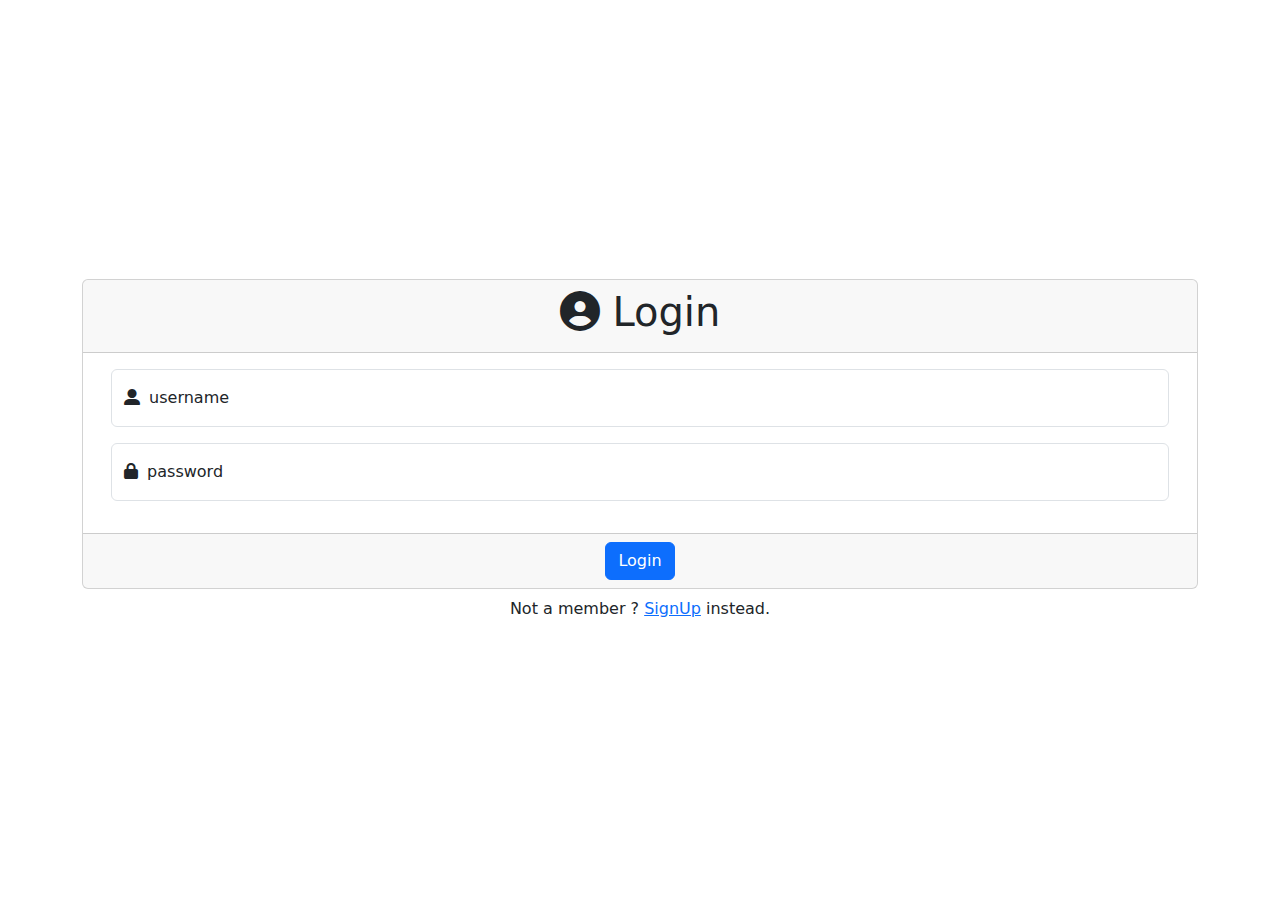
<file: adminReports.html>
<!DOCTYPE html>
<html lang="en">

<head>
    <script type="module" src="./router/BeforePageEnterMiddleware.mjs"></script>


    <meta charset="UTF-8">
    <meta http-equiv="X-UA-Compatible" content="IE=edge">
    <meta name="viewport" content="width=device-width, initial-scale=1.0">
    <title>Admin Reports </title>
    <link rel="stylesheet" href="./assets/css/main.css">
    <style>

    </style>
</head>

<body>
    <navbar-component></navbar-component>

    <main class="container mt-3">
        <h3 class="mb-4">Select Target Date of the Report</h3>
        <div class="row mb-3 justify-content-evenly ">
            <div class="col-12">
                <div class="form-floating ">
                    <input class="form-control" name="date" type="date" id="date" placeholder="Date">
                    <label for="date">
                        <i class="fa-solid fa-calendar-days"></i>
                        Date</label>
                    <div id="date-feedback" class="invalid-feedback">Please Provide a valid Date
                    </div>
                </div>
            </div>
        </div>
        <div class="row mb-3 justify-content-between px-5 ">
            <div class="form-check col-auto">
                <input class="form-check-input" type="radio" name="filter" value="all" id="all" checked>
                <label class="form-check-label" for="all">
                    All Employees
                </label>
            </div>

            <div class="form-check col-auto">
                <input class="form-check-input" type="radio" name="filter" value="absence" id="absence">
                <label class="form-check-label" for="absence">
                    Absence only
                </label>
            </div>

            <div class="form-check col-auto">
                <input class="form-check-input" type="radio" name="filter" value="presence" id="presence">
                <label class="form-check-label" for="presence">
                    Presence only
                </label>
            </div>

            <div class="form-check col-auto">
                <input class="form-check-input" type="radio" name="filter" value="late_presence" id="late_presence">
                <label class="form-check-label" for="late_presence">
                    Presence and Late
                </label>
            </div>
        </div>
        <div class="container  mt-3 text-center">
            <table class="table w-100 table-bordered border-secondary ">
                <thead>
                    <tr class="fw-semibold">
                        <td>
                            <i class="fa-solid fa-user me-2 text-primary"></i>
                            User
                        </td>
                        <td>State</td>
                        <td>
                            <i class="fa-solid fa-arrow-right-to-bracket me-2 text-primary"></i>
                            Arrive At
                        </td>
                        <td>
                            Leave At
                            <i class="fa-solid fa-arrow-right-from-bracket ms-2 text-primary"></i>
                        </td>
                    </tr>
                </thead>
                <tbody id="table_data">
                    <tr>
                        <td colspan="4">
                            No data
                        </td>
                    </tr>
                </tbody>
            </table>
        </div>
    </main>

    <script type="module">
        import { convertDateObjToHTMLStringFormat, getValueOfRadio } from "./utils/utilities.mjs"
        import useAttendanceResource from "./db/useAttendanceResource.mjs"
        addEventListener("load", updateUI);

        let useAttendance = useAttendanceResource()
        let tbody = document.getElementById("table_data")

        let dateElm = document.getElementById("date");
        dateElm.addEventListener("change", updateUI)
        dateElm.value = convertDateObjToHTMLStringFormat(new Date())

        let filterElements = document.getElementsByName("filter");
        [].forEach.call(filterElements, (elm) => {
            elm.addEventListener("click", updateUI)
        })

        let filterSchema = {
            "all": [],
            "absence": [(elm) => { return elm.state === "absence" }],
            "presence": [(elm) => { return elm.state === "presence" }],
            "late_presence": [(elm) => { return elm.state === "presence" && new Date(elm.inTime) > useAttendance.createArriveDateObj(dateElm.value) }]
        }
        let now = new Date();
        let officialDeparture = useAttendance.createLeaveDateObj(dateElm.value);

        function updateUI(e) {
            let data = useAttendance.getFullReportOfSelectedDay(new Date(dateElm.value))
            let filterValue = getValueOfRadio("filter")
            if (data !== -1) {
                tbody.innerHTML = ""
                data.forEach((elm) => {
                    if (!filterSchema[filterValue].reduce((acc, fn) => acc && fn(elm), true)) {
                        return;
                    }
                    let tr = document.createElement("tr")
                    tr.classList.add("border-secondary")
                    switch (elm.state) {
                        case "absence":
                            tr.classList.add("table-danger")
                            break;
                        case "presence":
                            tr.classList.add("table-success")
                            break;
                    }
                    tr.innerHTML =
                        `
                    <td>${elm.fullName}</td>
                    <td>${elm.state === "presence" ? '<i class="fa-solid fa-check"></i>' : '<i class="fa-solid fa-xmark"></i>'}</td>
                    <td>${elm.inTime === "-" ? "-" : (new Date(elm.inTime)).toLocaleTimeString()}</td>
                    <td>${elm.outTime === "-" ?
                            "-" :
                            (elm.isGone || now >= officialDeparture ?
                                (new Date(elm.outTime)).toLocaleTimeString()
                                : "-")

                        }</td>
                `
                    tbody.appendChild(tr);
                })
            }
            else {
                tbody.innerHTML =
                    `
                <tr>
                <td colspan="4">
                    No data
                </td>
                    </tr>
                `
            }

        }

    </script>




    <script type="module" src="./components/navbar.mjs"></script>
    <script src="https://cdn.jsdelivr.net/npm/bootstrap@5.2.3/dist/js/bootstrap.bundle.min.js"
        integrity="sha384-kenU1KFdBIe4zVF0s0G1M5b4hcpxyD9F7jL+jjXkk+Q2h455rYXK/7HAuoJl+0I4"
        crossorigin="anonymous"></script>
</body>

</html>
</file>
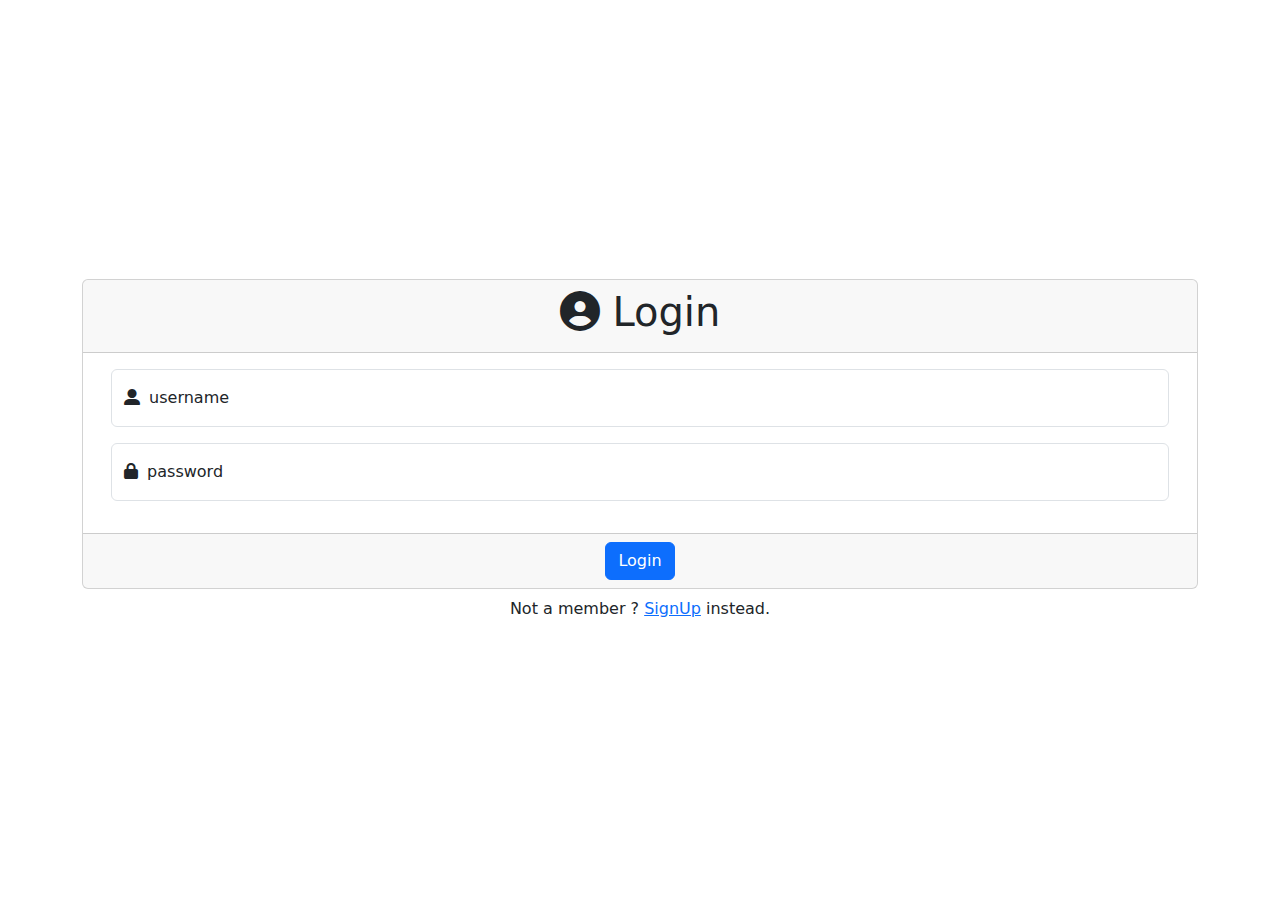
<file: attendance.html>
<!DOCTYPE html>
<html lang="en">

<head>
    <script type="module" src="./router/BeforePageEnterMiddleware.mjs"></script>


    <meta charset="UTF-8">
    <meta http-equiv="X-UA-Compatible" content="IE=edge">
    <meta name="viewport" content="width=device-width, initial-scale=1.0">
    <title>Attendance</title>
    <link rel="stylesheet" href="./assets/css/main.css">
    <style>
        main {
            height: 80vh;
            display: flex;
            justify-content: center;
            align-items: center;
            position: relative;
        }

        #alert-wrapper {
            width: calc(90% - 2rem);
            position: absolute;
            top: 1rem;
            left: 2rem;
            z-index: 2;
        }
    </style>
</head>

<body>
    <navbar-component></navbar-component>

    <main class="container mt-3">
        <div id="alert-wrapper"></div>
        <div class="card" style="width: 80%;">
            <div class="card-header">
                <h2>Attendance</h2>
            </div>
            <div class="card-body">
                <form novalidate name="attendance" id="attendance">
                    <div class="form-floating">
                        <input type="text" class="form-control" id="username" name="username" placeholder="username">
                        <label for="username">
                            <i class="fas fa-user me-2"></i>
                            Username</label>
                        <div id="username-feedback" class="invalid-feedback"></div>
                    </div>
                    <div id="form-feedback" class="text-danger small d-none">

                    </div>
                </form>
            </div>
            <div class="card-footer">
                <button class="btn btn-primary" type="submit" form="attendance">
                    Confirm Attendance
                </button>
            </div>
        </div>
    </main>


    <script type="module">
        import { required } from "./validation/validationFunctions.mjs"
        import { resetForm, addValidationHandlerToFormElementsAtEvent, ValidateFormElements, showServerSideValidation } from "./validation/validationUtils.mjs"
        import useAttendanceResource from "./db/useAttendanceResource.mjs"
        import { getDataFromForm, appendAlert } from "./utils/utilities.mjs"

        let useAttendance = useAttendanceResource()
        let attendanceSchema = {
            username: [required]
        }
        let attendanceForm = document.forms["attendance"];
        addValidationHandlerToFormElementsAtEvent(attendanceForm, attendanceSchema, "blur")
        attendanceForm.addEventListener("submit", (event) => {
            event.preventDefault()
            event.stopPropagation()
            attendanceForm.classList.add("was-validated");
            ValidateFormElements(attendanceForm, attendanceSchema)
            if (!event.target.checkValidity()) return;
            let user = getDataFromForm(attendanceForm);
            try {
                let data = useAttendance.addAttendance(user.username);
                let msg = `
                    ${data.firstName} ${data.lastName} 
                    <br/> 
                    <i class="fa-solid fa-arrow-right-to-bracket me-2 text-primary"></i> 
                    Arrive in : ${new Date(data.inTime).toLocaleString()} 
                    ${data.isGone ?
                        `<br/> 
                        <i class="fa-solid fa-arrow-right-from-bracket me-2 text-primary"></i> 
                        Leave in : ${new Date(data.outTime).toLocaleString()}`
                        :
                        ``}
                    `
                appendAlert(msg, "success", document.getElementById("alert-wrapper"))
                resetForm(attendanceForm);
            } catch (err) {
                console.error(err);
                showServerSideValidation(err, attendanceForm);
            }
        })


    </script>

    <script type="module" src="./components/navbar.mjs"></script>


    <script src="https://cdn.jsdelivr.net/npm/bootstrap@5.2.3/dist/js/bootstrap.bundle.min.js"
        integrity="sha384-kenU1KFdBIe4zVF0s0G1M5b4hcpxyD9F7jL+jjXkk+Q2h455rYXK/7HAuoJl+0I4"
        crossorigin="anonymous"></script>
</body>

</html>
</file>
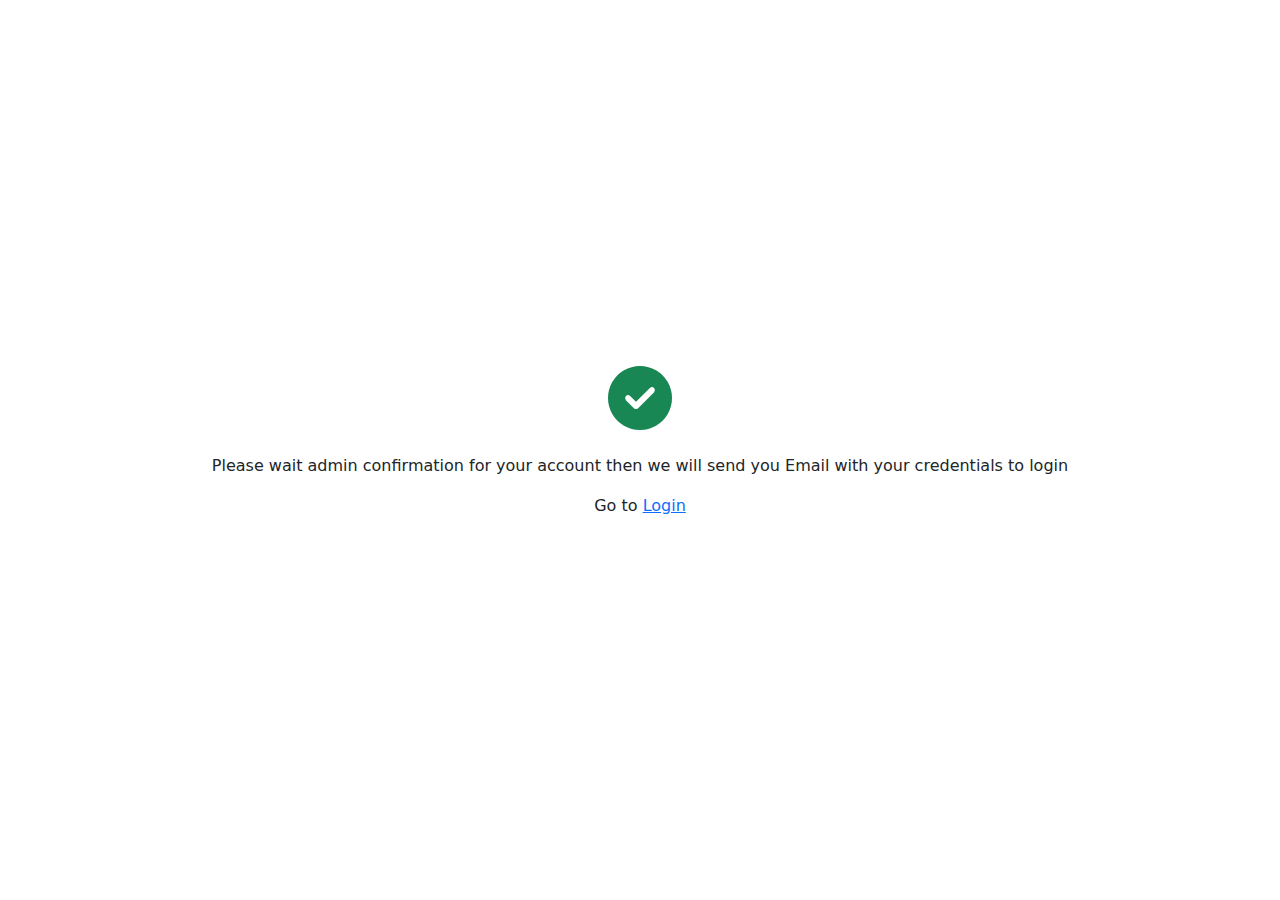
<file: confirmationWait.html>
<!DOCTYPE html>
<html lang="en">

<head>
    <meta charset="UTF-8">
    <meta http-equiv="X-UA-Compatible" content="IE=edge">
    <meta name="viewport" content="width=device-width, initial-scale=1.0">
    <script type="module" src="./router/BeforePageEnterMiddleware.mjs"></script>
    <title>SignUp-Wait confirm from Admin</title>
    <link rel="stylesheet" href="./assets/css/main.css">
    <style>
        body {
            height: 100vh;
            display: flex;
            justify-content: center;
            align-items: center;
        }
    </style>
</head>

<body>
    <div class="container text-center ">
        <i class="fas fa-check-circle fa-4x text-success mb-4"></i>
        <p>Please wait admin confirmation for your account then we will send you Email with your
            credentials to login
        </p>
        <p> Go to <a href="./login.html">Login</a></p>

    </div>
    <script src="https://cdn.jsdelivr.net/npm/bootstrap@5.2.3/dist/js/bootstrap.bundle.min.js"
        integrity="sha384-kenU1KFdBIe4zVF0s0G1M5b4hcpxyD9F7jL+jjXkk+Q2h455rYXK/7HAuoJl+0I4"
        crossorigin="anonymous"></script>
</body>

</html>
</file>
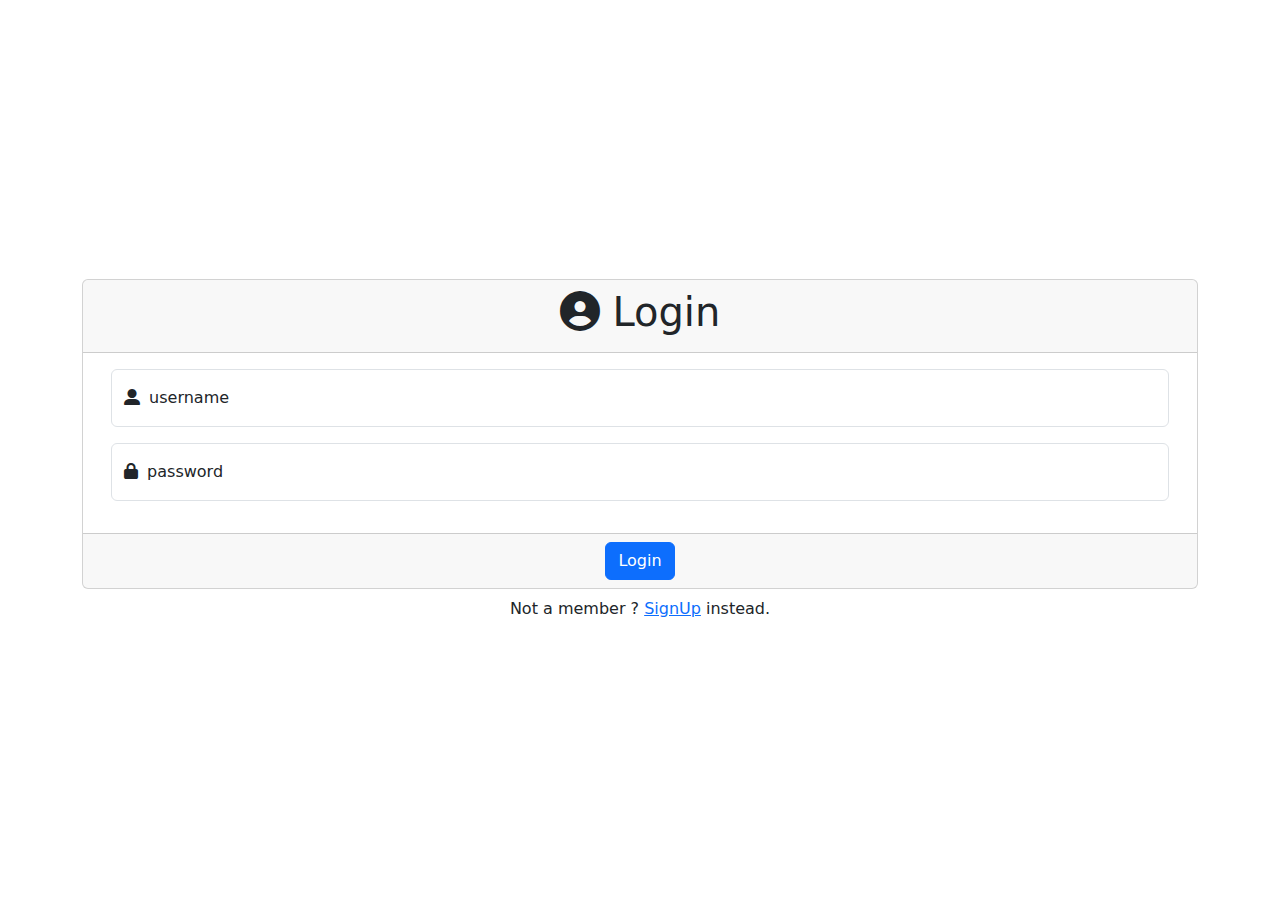
<file: home.html>
<!DOCTYPE html>
<html lang="en">

<head>
    <script type="module" src="./router/BeforePageEnterMiddleware.mjs"></script>


    <meta charset="UTF-8">
    <meta http-equiv="X-UA-Compatible" content="IE=edge">
    <meta name="viewport" content="width=device-width, initial-scale=1.0">
    <title>Home</title>
    <link rel="stylesheet" href="./assets/css/main.css">
    <style>

    </style>
</head>

<body>
    <navbar-component></navbar-component>
    <main class="container mt-3">
        <h3 class="mb-4">Select Date Range of the Report</h3>
        <div class="row mb-3 justify-content-evenly ">
            <div class="col-12 col-md-5 m-2 m-md-0 p-0 px-2 px-md-0 ">
                <div class="form-floating ">
                    <input class="form-control" name="from_date" type="date" id="from_date" placeholder="From Date">
                    <label for="from_date">
                        <i class="fa-solid fa-calendar-days"></i>
                        From Date</label>
                    <div id="from_date-feedback" class="invalid-feedback">Please Provide a valid From Date
                    </div>
                </div>
            </div>
            <div class=" col-12 col-md-5 m-2 m-md-0 p-0 px-2 px-md-0">
                <div class="form-floating ">
                    <input class="form-control" name="to_date" type="date" id="to_date" placeholder="To Date">
                    <label for="to_date">
                        <i class="fa-solid fa-calendar-days"></i>
                        To Date</label>
                    <div id="to_date-feedback" class="invalid-feedback">Please Provide a valid To Date
                    </div>
                </div>
            </div>
        </div>
        <div class="container  mt-5 text-center">
            <table class="table w-100 table-bordered border-secondary ">
                <thead>
                    <tr class="fw-semibold">
                        <td>
                            <i class="fa-solid fa-calendar-days me-2 text-primary"></i>
                            Date
                        </td>
                        <td>State</td>
                        <td>
                            <i class="fa-solid fa-arrow-right-to-bracket me-2 text-primary"></i>
                            Arrive Time
                        </td>
                        <td>
                            Leave Time
                            <i class="fa-solid fa-arrow-right-from-bracket ms-2 text-primary"></i>
                        </td>
                    </tr>
                </thead>
                <tbody id="table_data">

                </tbody>
            </table>
        </div>
    </main>

    <script type="module">
        import { convertDateObjToHTMLStringFormat } from "./utils/utilities.mjs"
        import useCurrentUserResource from "./db/useCurrentUserResource.mjs"
        import useAttendanceResource from "./db/useAttendanceResource.mjs"
        let useAttendance = useAttendanceResource()
        let useCurrentUser = useCurrentUserResource()


        let fromDateElm = document.getElementById("from_date");
        let toDateElm = document.getElementById("to_date");

        fromDateElm.value = convertDateObjToHTMLStringFormat(new Date())
        toDateElm.value = convertDateObjToHTMLStringFormat(new Date())

        let now = new Date();
        let officialDeparture = useAttendance.createLeaveDateObj(toDateElm.value);

        fromDateElm.addEventListener("change", updateUI)
        toDateElm.addEventListener("change", updateUI)
        addEventListener("load", updateUI);


        let user = useCurrentUser.getCurrentUser();
        let tbody = document.getElementById("table_data")

        function updateUI(e) {
            let data = useAttendance.getAttendanceOfEmployeeInRange(user.username, new Date(fromDateElm.value), new Date(toDateElm.value))
            tbody.innerHTML = ""

            data.attendance.forEach((elm) => {
                let tr = document.createElement("tr")
                tr.classList.add("border-secondary")
                switch (elm.state) {
                    case "absence":
                        tr.classList.add("table-danger")
                        break;
                    case "presence":
                        tr.classList.add("table-success")
                        break;

                }

                tr.innerHTML =
                    `
                    <td>${(new Date(elm.date)).toLocaleDateString()}</td>
                    <td>${elm.state === "presence" ? '<i class="fa-solid fa-check"></i>' : '<i class="fa-solid fa-xmark"></i>'}</td>
                    <td>${elm.inTime === "-" ? "-" : (new Date(elm.inTime)).toLocaleTimeString()}</td>
                    <td>${elm.outTime === "-" ?
                        "-" :
                        (elm.isGone || now >= officialDeparture ?
                            (new Date(elm.outTime)).toLocaleTimeString()
                            : "-")

                    }</td>
                    
                    `
                //<td>${elm.outTime === "-" ? "-" : (elm.isGone ? (new Date(elm.outTime)).toLocaleTimeString() : "-")}</td>

                tbody.appendChild(tr);
            })
        }

    </script>


    <script type="module" src="./components/navbar.mjs"></script>
    <script src="https://cdn.jsdelivr.net/npm/bootstrap@5.2.3/dist/js/bootstrap.bundle.min.js"
        integrity="sha384-kenU1KFdBIe4zVF0s0G1M5b4hcpxyD9F7jL+jjXkk+Q2h455rYXK/7HAuoJl+0I4"
        crossorigin="anonymous"></script>
</body>

</html>
</file>
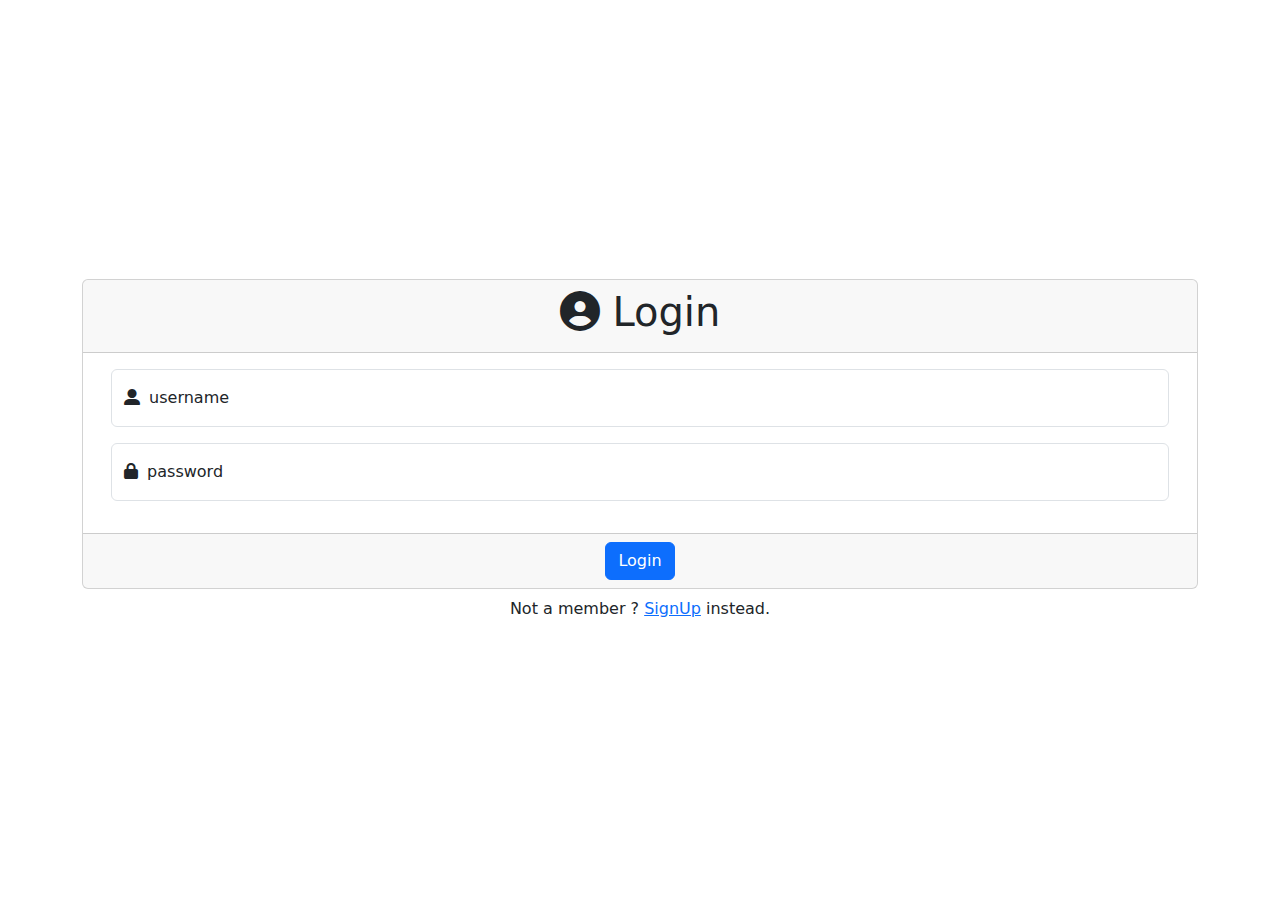
<file: login.html>
<!DOCTYPE html>
<html lang="en">

<head>
    <script type="module" src="./router/BeforePageEnterMiddleware.mjs"></script>

    <meta charset="UTF-8">
    <meta http-equiv="X-UA-Compatible" content="IE=edge">
    <meta name="viewport" content="width=device-width, initial-scale=1.0">
    <title>Login</title>

    <link rel="stylesheet" href="./assets/css/main.css">

    <style>
        body {
            height: 100vh;
            display: flex;
            justify-content: center;
            align-items: center;
        }
    </style>
</head>

<body>
    <div class="container">
        <div class=" card text-center">
            <div class="card-header">
                <h3 class="display-6">
                    <i class="fa-solid fa-circle-user fa-1x"></i>
                    Login
                </h3>
            </div>
            <div class="card-body">
                <form class="container  text-start" id="login" name="login" novalidate>
                    <div class="row mb-3">
                        <div class="col-12">
                            <div class="form-floating">
                                <input class="form-control" name="username" type="text" id="username"
                                    placeholder="username">
                                <label for="username">
                                    <i class="fas - fa-user-alt pe-1"> </i>
                                    username</label>
                                <div id="username-feedback" class="invalid-feedback">
                                    username field can't be empty
                                </div>
                            </div>
                        </div>
                    </div>

                    <div class="row mb-3">
                        <div class="col-12">
                            <div class="form-floating">
                                <input class="form-control" name="password" type="password" id="password"
                                    placeholder="password">
                                <label for="password">
                                    <i class="fas - fa-lock pe-1"> </i>
                                    password</label>
                                <div id="password-feedback" class="invalid-feedback">
                                    password field can't be empty
                                </div>
                            </div>
                        </div>
                    </div>

                    <div id="form-feedback" class="text-danger small d-none">

                    </div>
                </form>

            </div>

            <div class="card-footer">
                <button type="submit" class="btn btn-primary" form="login">Login</button>
            </div>

        </div>
        <p class="p-0 m-0 mt-2 text-center">Not a member ? <a class="m-0 p-0" style="cursor: pointer;"
                href="./signup.html">
                SignUp</a> instead.</p>

    </div>

    <script type="module">
        import { addValidationHandlerToFormElementsAtEvent, ValidateFormElements, showServerSideValidation } from "./validation/validationUtils.mjs";
        import { required } from "./validation/validationFunctions.mjs";
        import useCurrentUserResource from "./db/useCurrentUserResource.mjs"
        import useUsersResource from "./db/useUsersResource.mjs"
        import { getDataFromForm } from "./utils/utilities.mjs"


        let loginForm = document.forms["login"];
        const useUsers = useUsersResource("users");
        const useCurrentUser = useCurrentUserResource();
        let loginSchema = {
            username: [required],
            password: [required]
        };
        addValidationHandlerToFormElementsAtEvent(loginForm, loginSchema, "blur")
        loginForm.addEventListener("submit", function (event) {
            event.preventDefault()
            event.stopPropagation()
            loginForm.classList.add("was-validated");
            ValidateFormElements(loginForm, loginSchema)
            if (!event.target.checkValidity()) return;
            let loginData = getDataFromForm(loginForm);

            try {
                let user = useUsers.login(loginData);
                // console.log(user);
                useCurrentUser.addCurrentUser(user);
                window.open("./home.html", "_self");
            } catch (err) {
                console.error(err);
                showServerSideValidation(err, loginForm);
            }
        });


    </script>

    <script src="https://cdn.jsdelivr.net/npm/bootstrap@5.2.3/dist/js/bootstrap.bundle.min.js"
        integrity="sha384-kenU1KFdBIe4zVF0s0G1M5b4hcpxyD9F7jL+jjXkk+Q2h455rYXK/7HAuoJl+0I4"
        crossorigin="anonymous"></script>
</body>

</html>
</file>
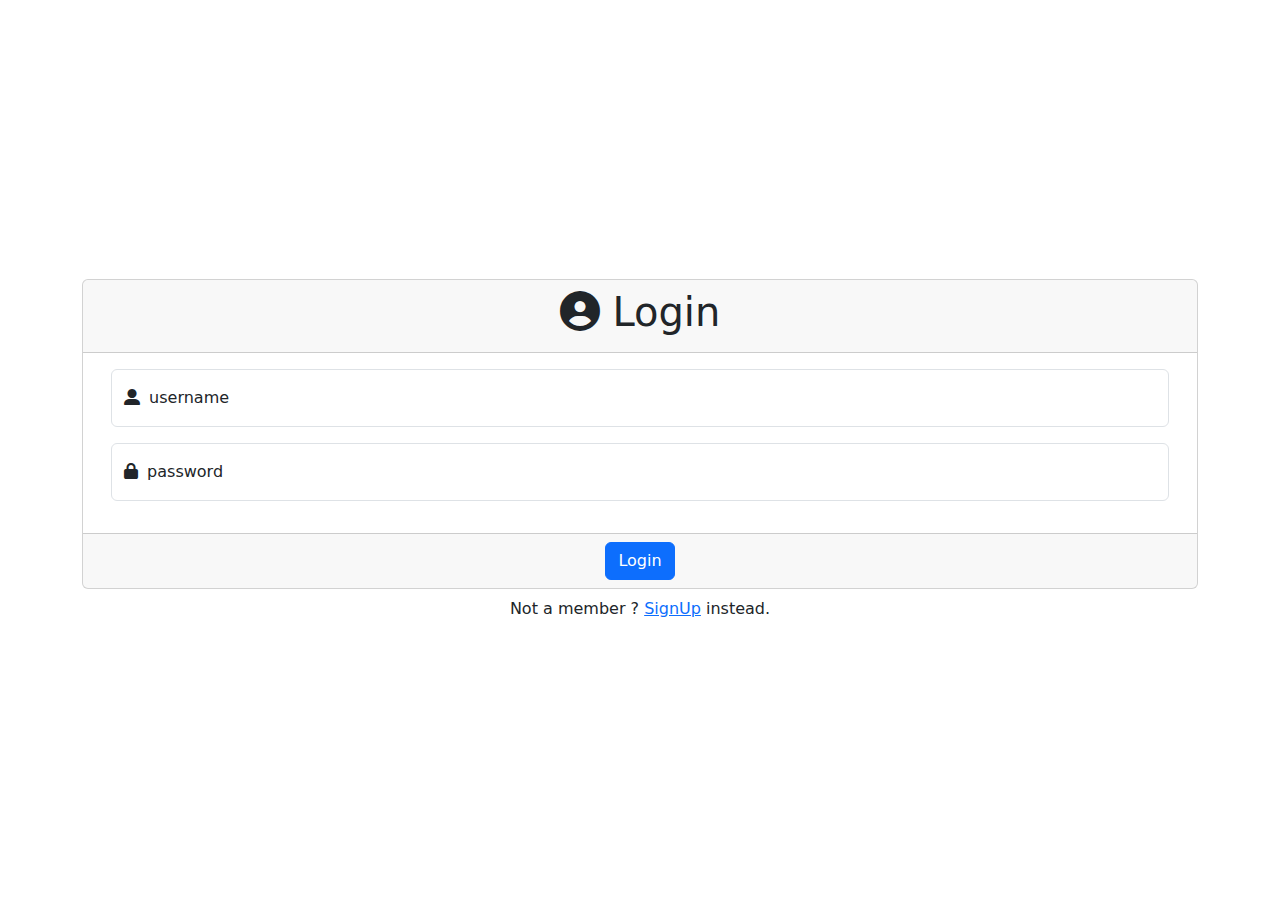
<file: profile.html>
<!DOCTYPE html>
<html lang="en">

<head>
    <script type="module" src="./router/BeforePageEnterMiddleware.mjs"></script>


    <meta charset="UTF-8">
    <meta http-equiv="X-UA-Compatible" content="IE=edge">
    <meta name="viewport" content="width=device-width, initial-scale=1.0">
    <title>profile</title>
    <link rel="stylesheet" href="./assets/css/main.css">

    <style>

    </style>
</head>

<body>
    <navbar-component></navbar-component>
    <main class="container mt-3 ">
        <div class="text-center">
            <i class="fas fa-user-circle fa-5x text-secondary"></i>
        </div>
        <table class="table mt-3">
            <tbody>
                <tr>
                    <td>
                        <i class="fas text-primary fa-signature me-2"></i>
                        First Name
                    </td>
                    <td id="firstName">
                    </td>
                </tr>
                <tr>
                    <td>
                        <i class="fas text-primary fa-signature me-2"></i>
                        Last Name
                    </td>
                    <td id="lastName">
                    </td>
                </tr>
                <tr>
                    <td>
                        <i class="fas text-primary fa-envelope me-2"></i>
                        Email
                    </td>
                    <td id="email">
                    </td>
                </tr>
                <tr>
                    <td>
                        <i class="fas text-primary fa-user me-2"></i>
                        Username
                    </td>
                    <td id="username">
                    </td>
                </tr>
                <tr>
                    <td>
                        <i class="fas text-primary fa-location me-2"></i>
                        Address
                    </td>
                    <td id="address">
                    </td>
                </tr>
                <tr>
                    <td>
                        <i class="fas text-primary fa-cake-candles me-2"></i>
                        Birth Day
                    </td>
                    <td id="birthDay">
                    </td>
                </tr>
                <tr>
                    <td>
                        <i class="fas text-primary fa-user me-2"></i>
                        Role
                    </td>
                    <td id="role">
                    </td>
                </tr>
            </tbody>
        </table>
    </main>


    <script type="module" src="./components/navbar.mjs"></script>

    <script type="module">
        import useCurrentUserResource from "./db/useCurrentUserResource.mjs"
        console.log("ssssss");
        let useCurrentUser = useCurrentUserResource()
        let user = useCurrentUser.getCurrentUser();
        for (const key in user) {
            let elm = document.querySelector(`#${key}`);
            if (elm) elm.innerHTML = user[key];
        }
    </script>
    <script src="https://cdn.jsdelivr.net/npm/bootstrap@5.2.3/dist/js/bootstrap.bundle.min.js"
        integrity="sha384-kenU1KFdBIe4zVF0s0G1M5b4hcpxyD9F7jL+jjXkk+Q2h455rYXK/7HAuoJl+0I4"
        crossorigin="anonymous"></script>
</body>

</html>
</file>
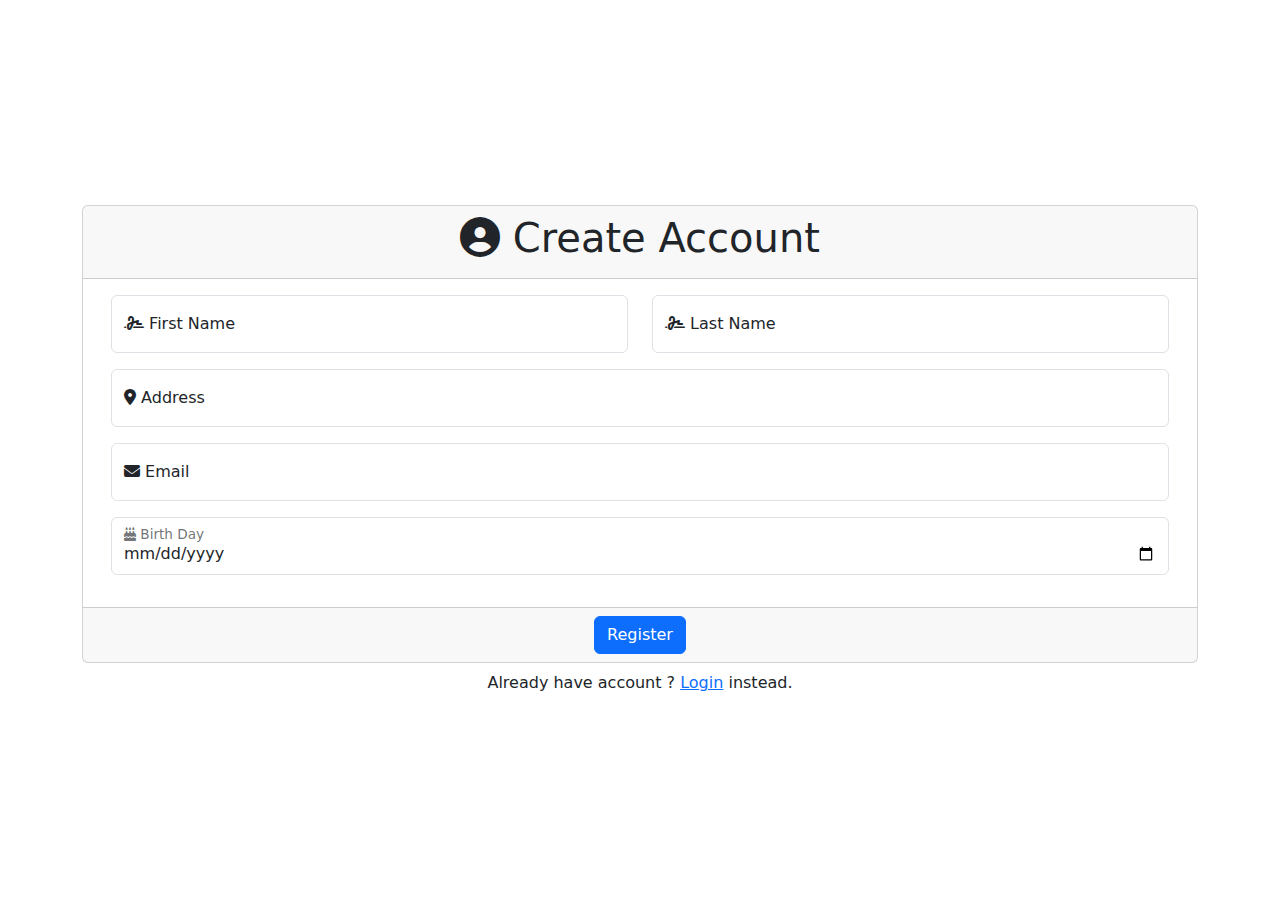
<file: signup.html>
<!DOCTYPE html>
<html lang="en">

<head>
    <script type="module" src="./router/BeforePageEnterMiddleware.mjs"></script>


    <meta charset="UTF-8">
    <meta http-equiv="X-UA-Compatible" content="IE=edge">
    <meta name="viewport" content="width=device-width, initial-scale=1.0">
    <title>SignUp</title>


    <link rel="stylesheet" href="./assets/css/main.css">


    <style>
        body {
            display: flex;
            justify-content: center;
            align-items: center;
            height: 100vh;
            flex-direction: column;
        }
    </style>
</head>

<body>
    <div class="container">
        <div class=" card text-center">
            <div class="card-header">
                <h3 class="display-6">
                    <i class="fa-solid fa-circle-user fa-1x"></i>
                    Create Account
                </h3>
            </div>
            <div class="card-body">
                <form class="container  text-start" id="registration" name="registration" novalidate>
                    <div class="row mb-0 mb-md-3">
                        <div class="col-12 col-md-6 mb-3 mb-md-0">
                            <div class=" form-floating">
                                <input class="form-control" name="firstName" type="text" id="firstName"
                                    placeholder="First Name">
                                <label for="firstName">
                                    <i class="fa-solid fa-signature"></i>
                                    First Name</label>
                                <div id="firstName-feedback" class="invalid-feedback">
                                    Please Provide a valid First Name
                                </div>
                            </div>
                        </div>

                        <div class="col-12 col-md-6 mb-3 mb-md-0 ">
                            <div class="form-floating">
                                <input class="form-control" name="lastName" type="text" id="lastName"
                                    placeholder="Last Name">
                                <label for="lastName">
                                    <i class="fa-solid fa-signature"></i>
                                    Last Name</label>
                                <div id="lastName-feedback" class="invalid-feedback">
                                    Please Provide a valid Last Name
                                </div>
                            </div>
                        </div>
                    </div>

                    <div class="row mb-3">
                        <div class="col-12">
                            <div class=" form-floating">
                                <input class="form-control" name="address" type="text" id="address"
                                    placeholder="Address">
                                <label for="address">
                                    <i class="fa-solid fa-location-dot"></i>
                                    Address</label>
                                <div id="address-feedback" class="invalid-feedback">
                                    Please Provide a valid Address
                                </div>
                            </div>
                        </div>
                    </div>

                    <div class="row mb-3">
                        <div class="col-12">
                            <div class="form-floating">
                                <input class="form-control" name="email" type="email" id="email" placeholder="Email">
                                <label for="email">
                                    <i class="fa-solid fa-envelope"></i>
                                    Email</label>
                                <div id="email-feedback" class="invalid-feedback">Please Provide a valid Email</div>
                            </div>
                        </div>
                    </div>

                    <div class="row mb-3">
                        <div class="col-12">
                            <div class="form-floating">
                                <input class="form-control" name="birthDay" type="date" id="birthDay"
                                    placeholder="Birth Day">
                                <label for="birthDay">
                                    <i class="fa-solid fa-cake-candles"></i>
                                    Birth Day</label>
                                <div id="birthDay-feedback" class="invalid-feedback">Please Provide a valid Birth Day
                                </div>
                            </div>
                        </div>
                    </div>
                    <div id="form-feedback" class="text-danger small d-none">

                    </div>
                </form>
            </div>

            <div class="card-footer">
                <button type="submit" class="btn btn-primary" form="registration">Register</button>
            </div>
        </div>
    </div>
    <p class="p-0 m-0 mt-2 text-center">Already have account ? <a class="m-0 p-0" style="cursor: pointer;"
            href="./login.html">
            Login</a> instead. </p>

    <script type="module">
        import { showServerSideValidation, addValidationHandlerToFormElementsAtEvent, ValidateFormElements } from "./validation/validationUtils.mjs";
        import { required, minLength, minDate, maxDate, isEmail } from "./validation/validationFunctions.mjs";
        import { getDataFromForm, capitalize } from "./utils/utilities.mjs"
        import useUsersResource from "./db/useUsersResource.mjs"


        let regForm = document.forms["registration"];
        const useUsers = useUsersResource("users")

        let userSchema = {
            firstName: [required, minLength(3)],
            lastName: [required, minLength(3)],
            address: [required, minLength(5)],
            birthDay: [required, minDate("1900-01-01"), maxDate(new Date(new Date().getFullYear() - 18, 0, 1))],
            email: [required, isEmail],
        };

        addValidationHandlerToFormElementsAtEvent(regForm, userSchema, "blur")


        regForm.addEventListener("submit", function (event) {
            event.preventDefault()
            event.stopPropagation()
            regForm.classList.add("was-validated");
            ValidateFormElements(regForm, userSchema)

            if (!event.target.checkValidity()) return;
            let userData = getDataFromForm(regForm);
            userData = {
                ...userData,
                firstName: capitalize(userData.firstName),
                lastName: capitalize(userData.lastName),
            }
            userData = {
                ...userData,
                username: useUsers.generateUniqueUsernameForUser(userData),
                password: crypto.randomUUID().split("-")[0],
                admin_confirmation: false,
                role: "employee" // admin , employee , security_man
            }

            console.log(userData);

            try {
                useUsers.addUser(userData);
                console.log(userData);
                window.open("./confirmationWait.html", "_self");
            } catch (err) {
                console.error(err);
                showServerSideValidation(err, regForm);
            }

        });


    </script>


    <script src="https://cdn.jsdelivr.net/npm/bootstrap@5.2.3/dist/js/bootstrap.bundle.min.js"
        integrity="sha384-kenU1KFdBIe4zVF0s0G1M5b4hcpxyD9F7jL+jjXkk+Q2h455rYXK/7HAuoJl+0I4"
        crossorigin="anonymous"></script>
</body>

</html>
</file>
<file: assets/css/main.css>
@import url("https://cdnjs.cloudflare.com/ajax/libs/font-awesome/6.4.0/css/all.min.css");
@import url("https://cdn.jsdelivr.net/npm/bootstrap@5.2.3/dist/css/bootstrap.min.css");
</file>
